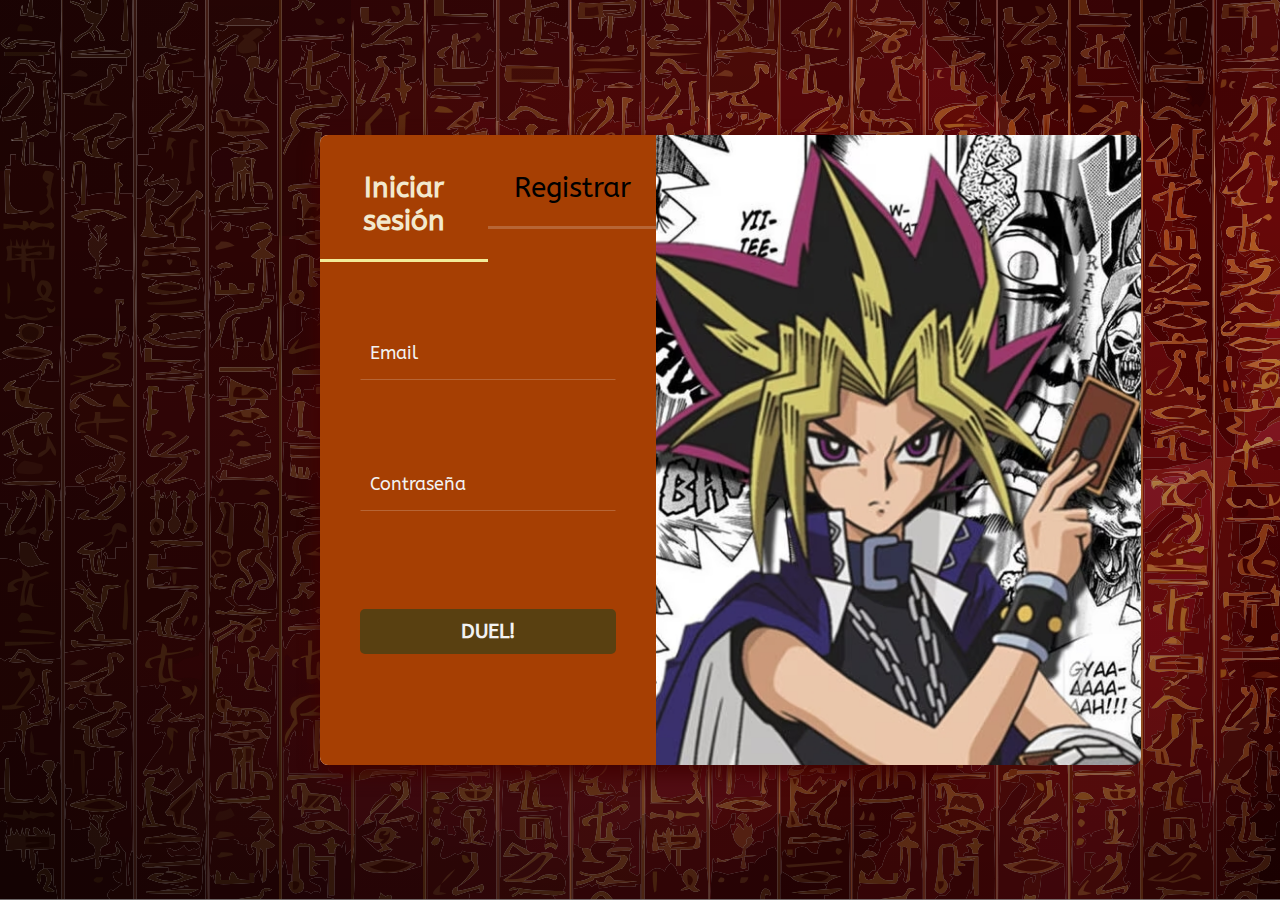
<file: index.html>
<!doctype html>
<html lang="es">
    <head>
        <meta charset="UTF-8">

        <!-- Sobre la pagina... -->
        <meta name="author" content="Sebastián Mantilla"/>
        <meta name="description" content="Página web de Yu-Gi-Oh! juego de cartas coleccionables."/>
        <meta name="keywords" content="Yu-Gi-Oh, cards, games, juego de cartas"/>
        <title>Yu-Gi-Oh! login</title>

        <!-- Herramientas adicionales necesarias para el documento -->
        <meta name="viewport" content="width=device-width, user-scalable=no, initial-scale=1.0, maximum-scale=1.0, minimum-scale=1.0">
        <meta http-equiv="X-UA-Compatible" content="ie=edge">

        <!-- Estilos que usa el documento -->
        <link rel="icon" type="images/x-icon" href="./images/icon_icon.png"/>
        <link rel="stylesheet" type="text/css" href="./CSS/index.css"/>
        <style>
            @import url('https://fonts.googleapis.com/css2?family=ABeeZee:ital@0;1&display=swap');
        </style>
    <body>
        <div id="content">
            <div id="forms_content">
                <section id="form_left">
                    <div class="tab">
                        <div class="tab_inner">
                            <button class="tab_buttons" id="index1">Iniciar sesión</button>
                        </div>
                        <div class="tab_inner">
                            <a href="./HTML/register.html">
                                <button  class="tab_buttons">Registrar</button>
                            </a>
                        </div>
                    </div>
                    <form action="./HTML/home_page.html" method="post" class="form_detail" enctype="multipart/form-data">
                        <div class="form_row">
                            <label class="form_row_inner">
                                <input type="email" name="user" inputmode="email" autocomplete="on" required class="input_text" id="email"/>
                                <span class="label">Email</span>
                                <span class="border"></span>
                            </label>
                        </div>
                        <div class="form_row">
                            <label class="form_row_inner">
                                <input type="password" name="password" inputmode="verbatim" autocomplete="on" required minlength="6" class="input_text" id="password"/>
                                <span class="label">Contraseña</span>
                                <span class="border"></span>
                            </label>
                        </div>
                        <div class="form_row_last">
                            <input type="submit" name="login" value="DUEL!" class="login"/>
                        </div>
                    </form>
                </section>
                <section id="form_right">
                    <img src="./images/logo.svg" alt="Logo" height="100%"/>
                </section>
            </div>
        </div>
    </body>
</html>
</file>
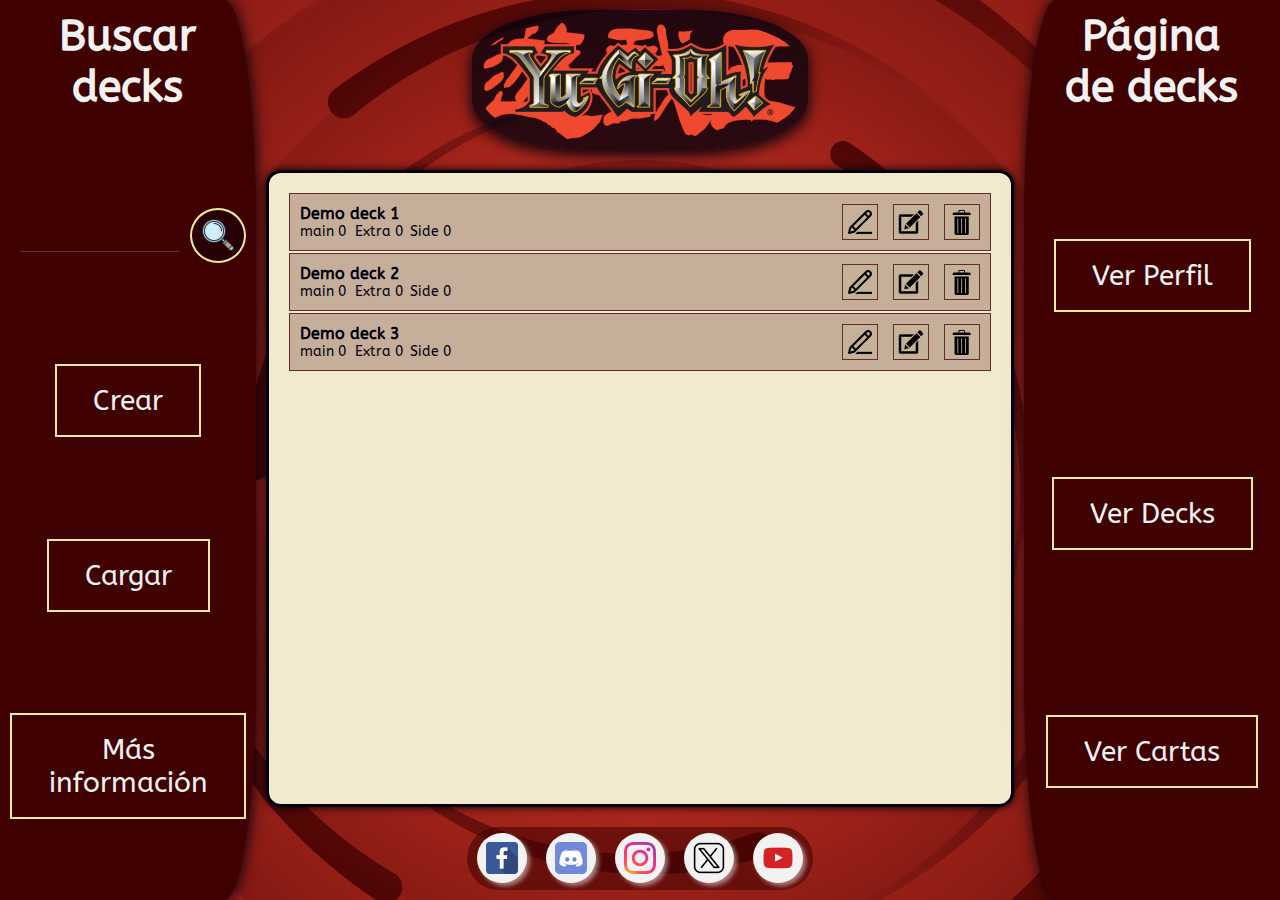
<file: HTML/decks_page.html>
<!doctype html>
<html lang="es">
<head>
    <meta charset="UTF-8">

    <!-- Sobre la página -->
    <meta name="author" content="Sebastián Mantilla"/>
    <meta name="description" content="Página web de Yu-Gi-Oh! juego de cartas coleccionables."/>
    <meta name="keywords" content="Yu-Gi-Oh, cards, games, juego de cartas"/>
    <title>Yu-Gi-Oh! decks</title>

    <!-- Herramientas adicionales necesarias para el documento -->
    <meta name="viewport"
          content="width=device-width, user-scalable=no, initial-scale=1.0, maximum-scale=1.0, minimum-scale=1.0">
    <meta http-equiv="X-UA-Compatible" content="ie=edge">

    <!-- Estilos que usa el documento -->
    <link rel="icon" type="images/x-icon" href="../images/icon_icon.png"/>
    <link rel="stylesheet" type="text/css" href="../CSS/base.css"/>
    <link rel="stylesheet" type="text/css" href="../CSS/base_search.css">
    <link rel="stylesheet" type="text/css" href="../CSS/decks_page.css">
    <style>
        @import url('https://fonts.googleapis.com/css2?family=ABeeZee:ital@0;1&display=swap');
    </style>
</head>
<body>
    <div id="contenedor">
        <div id="profile" class="contenedor_inner">
            <header class="title">
                <h1>Buscar decks</h1>
            </header>
            <main class="tab">
                <form method="get" class="search_contain">
                    <label id="search_inner">
                        <input type="search" name="criterio" inputmode="text" autocomplete="on" class="input_text" id="search"/>
                    </label>
                    <button type="submit" class="tab_buttons" id="button_search">
                        <img src="../images/search.ico" alt="Buscar"/>
                    </button>
                </form>
                <div class="tab_inner">
                    <a href="../HTML/create.html">
                        <button class="tab_buttons">Crear</button>
                    </a>
                </div>
                <div class="tab_inner">
                    <a href="#">
                        <button class="tab_buttons">Cargar</button>
                    </a>
                </div>
                <div class="tab_inner">
                    <a href="https://www.db.yugioh-card.com/yugiohdb/?request_locale=es">
                        <button class="tab_buttons">Más información</button>
                    </a>
                </div>
            </main>
        </div>
        <div id="content" class="contenedor_inner">
            <header class="logo_contain">
                <img src="../images/yugioh.png" alt="logo"/>
            </header>
            <main class="contain">
                <ul>
                    <li class="overflow_row">
                        <div class="text_xs">
                            <span class="text_title">Demo deck 1</span>
                            <div class="text_info">
                                    <span>
                                        main
                                        <span>0</span>
                                    </span>
                                <span>
                                        Extra
                                        <span>0</span>
                                    </span>
                                <span>
                                        Side
                                        <span>0</span>
                                    </span>
                            </div>
                        </div>
                        <div class="grid">
                            <button class="grid_buttons b1">
                                <img src="../images/rename.ico" alt="Rename">
                            </button>
                            <button class="grid_buttons b2">
                                <img src="../images/edit.ico" alt="Edit">
                            </button>
                            <button class="grid_buttons b3">
                                <img src="../images/delete.ico" alt="Delete">
                            </button>
                        </div>
                    </li>
                    <li class="overflow_row">
                        <div class="text_xs">
                                <span class="text_title">
                                    Demo deck 2
                                </span>
                            <div class="text_info">
                                    <span>
                                        main
                                        <span>0</span>
                                    </span>
                                <span>
                                        Extra
                                        <span>0</span>
                                    </span>
                                <span>
                                        Side
                                        <span>0</span>
                                    </span>
                            </div>
                        </div>
                        <div class="grid">
                            <button class="grid_buttons b1">
                                <img src="../images/rename.ico" alt="Rename">
                            </button>
                            <button class="grid_buttons b2">
                                <img src="../images/edit.ico" alt="Edit">
                            </button>
                            <button class="grid_buttons b3">
                                <img src="../images/delete.ico" alt="Delete">
                            </button>
                        </div>
                    </li>
                    <li class="overflow_row">
                        <div class="text_xs">
                                <span class="text_title">
                                    Demo deck 3
                                </span>
                            <div class="text_info">
                                    <span>
                                        main
                                        <span>0</span>
                                    </span>
                                <span>
                                        Extra
                                        <span>0</span>
                                    </span>
                                <span>
                                        Side
                                        <span>0</span>
                                    </span>
                            </div>
                        </div>
                        <div class="grid">
                            <button class="grid_buttons b1">
                                <img src="../images/rename.ico" alt="Rename">
                            </button>
                            <button class="grid_buttons b2">
                                <img src="../images/edit.ico" alt="Edit">
                            </button>
                            <button class="grid_buttons b3">
                                <img src="../images/delete.ico" alt="Delete">
                            </button>
                        </div>
                    </li>
                </ul>
            </main>
            <footer class="container_redes">
                <div class="container_redes_inner">
                    <a href="https://www.facebook.com/" id="one"></a>
                    <a href="https://discord.com/login" id="two"></a>
                    <a href="https://www.instagram.com/" id="three"></a>
                    <a href="https://x.com/?lang=es" id="four"></a>
                    <a href="https://www.youtube.com/" id="five"></a>
                </div>
            </footer>
        </div>
        <div id="menubar" class="contenedor_inner">
            <header class="title">
                <h1>Página de decks</h1>
            </header>
            <main class="tab">
                <div class="tab_inner">
                    <a href="../HTML/home_page.html">
                        <button class="tab_buttons">Ver Perfil</button>
                    </a>
                </div>
                <div class="tab_inner">
                    <a href="../HTML/decks_page.html">
                        <button class="tab_buttons">Ver Decks</button>
                    </a>
                </div>
                <div class="tab_inner">
                    <a href="../HTML/cards_page.html">
                        <button class="tab_buttons">Ver Cartas</button>
                    </a>
                </div>
            </main>
        </div>
    </div>
</body>
</html>
</file>
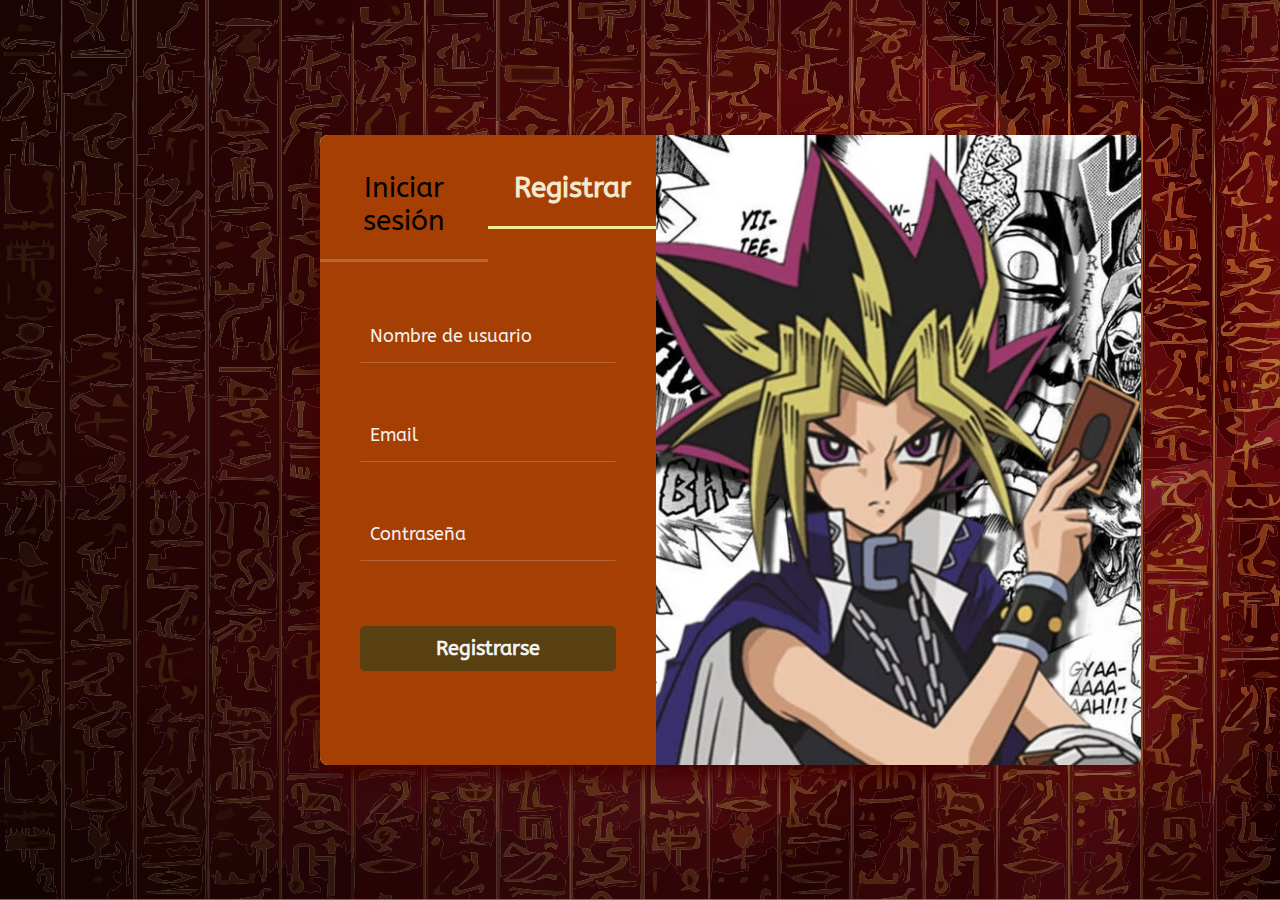
<file: HTML/register.html>
<!doctype html>
<html lang="es">
<head>
    <meta charset="UTF-8">

    <!-- Sobre la pagina... -->
    <meta name="author" content="Sebastián Mantilla"/>
    <meta name="description" content="Página web de Yu-Gi-Oh! juego de cartas coleccionables."/>
    <meta name="keywords" content="Yu-Gi-Oh, cards, games, juego de cartas"/>
    <title>Yu-Gi-Oh! register</title>

    <!-- Herramientas adicionales necesarias para el documento -->
    <meta name="viewport" content="width=device-width, user-scalable=no, initial-scale=1.0, maximum-scale=1.0, minimum-scale=1.0">
    <meta http-equiv="X-UA-Compatible" content="ie=edge">

    <!-- Estilos que usa el documento -->
    <link rel="icon" type="images/x-icon" href="../images/icon_icon.png"/>
    <link rel="stylesheet" type="text/css" href="../CSS/index.css"/>
    <style>
        @import url('https://fonts.googleapis.com/css2?family=ABeeZee:ital@0;1&display=swap');
    </style>
<body>
    <div id="content">
        <div id="forms_content">
            <section id="form_left">
                <div class="tab">
                    <div class="tab_inner">
                        <a href="../index.html">
                            <button class="tab_buttons">Iniciar sesión</button>
                        </a>
                    </div>
                    <div class="tab_inner">
                        <button  class="tab_buttons" id="index1">Registrar</button>
                    </div>
                </div>
                <form action="../index.html" method="post" class="form_detail" enctype="multipart/form-data">
                    <div class="form_row">
                        <label class="form_row_inner">
                            <input type="text" name="username" inputmode="text" autocomplete="name" required class="input_text" id="username"/>
                            <span class="label">Nombre de usuario</span>
                            <span class="border"></span>
                        </label>
                    </div>
                    <div class="form_row">
                        <label class="form_row_inner">
                            <input type="email" name="user" inputmode="email" autocomplete="off" required class="input_text" id="email"/>
                            <span class="label">Email</span>
                            <span class="border"></span>
                        </label>
                    </div>
                    <div class="form_row">
                        <label class="form_row_inner">
                            <input type="password" name="password" inputmode="verbatim" autocomplete="off" required minlength="6" class="input_text" id="password"/>
                            <span class="label">Contraseña</span>
                            <span class="border"></span>
                        </label>
                    </div>
                    <div class="form_row_last">
                        <input type="submit" name="register" value="Registrarse" class="register"/>
                    </div>
                </form>
            </section>
            <section id="form_right">
                <img src="../images/logo.svg" alt="Logo" height="100%"/>
            </section>
        </div>
    </div>
</body>
</html>
</file>
<file: CSS/index.css>
body{
    margin: 0;
}

#content{
    width: 100vw;
    height: 100vh;
    margin: 0 auto;
    background-image: linear-gradient(rgba(0, 0, 0, 0.15), rgba(0, 0, 0, 0.45)), url("../images/background.svg");
    background-size: cover;
    display: flex;
    justify-content: center;
    align-items: center;
}

#forms_content{
    background: #FFF;
    width: 50vw;
    height: 70vh;
    border-radius: 8px;
    box-shadow: 0 8px 20px 0 #400101;
    font-family: "ABeeZee", monospace, sans-serif;
    position: relative;
    display: flex;
}

#forms_content #form_left{
    display: flex;
    flex-direction: column;
    padding: 30px 0;
    position: relative;
    width: 100%;
    background: #A63F03;
    border-top-left-radius: 8px;
    border-bottom-left-radius: 8px;
}

#forms_content .tab{
    margin: 5px 0 48px;
    width: 100%;
    display: flex;
    justify-content: space-between;
}

#forms_content .tab .tab_inner{
    width: 100%;
}

#forms_content .tab .tab_buttons{
    background: transparent;
    border: none;
    outline: none;
    font-family: "ABeeZee", monospace, sans-serif;
    font-size: 1.75rem;
    font-weight: normal;
    padding-bottom: 22px;
    border-bottom: 3px solid rgba(255, 255, 255, 0.2);
    width: 100%;
}

#forms_content .tab .tab_buttons:active{
    font-weight: bold;
    color: #F2E9CE;
    border-bottom-color: #F2EC99;
}

#forms_content .tab #index1{
    color: #F2E9CE;
    font-weight: bold;
    border-bottom-color: #F2EC99;
}

#forms_content .form_detail{
    height: 100%;
    display: flex;
    flex-direction: column;
    justify-content: space-around;
    padding: 0 40px;
}

#forms_content .form_row{
    position: relative;
}

#forms_content .form_row .form_row_inner{
    position: relative;
    width: 100%;
}

#forms_content .form_row .form_row_inner .label{
    position: absolute;
    top: -2px;
    left: 10px;
    font-size: 1.15rem;
    color: #F2F2F2;
    font-weight: normal;
    transform-origin: 0 0;
    transition: all .2s ease;
}

#forms_content .form_row .form_row_inner .border{
    position: absolute;
    bottom: 31px;
    left: 0;
    height: 1px;
    width: 100%;
    background: #F2EC99;
    transform: scaleX(0);
    transform-origin: 0 0;
    transition: all .15s ease;
}

#forms_content .form_detail .input_text{
    margin-bottom: 31px;
}

#forms_content .form_detail input{
    width: 100%;
    padding: 0 10px 15px 10px;
    border: 1px solid transparent;
    border-bottom: 1px solid rgba(255, 255, 255, 0.2);
    background: transparent;
    appearance: unset;
    outline: none;
    font-size: 1.15rem;
    color: #FFFFFF;
    font-weight: 300;
    box-sizing: border-box;
}

#forms_content .form_detail .form_row .input_text:focus{
    border-bottom: 1px solid #F2EC99;
    background: transparent;
}

#forms_content .form_detail .form_row .input_text:focus + .label,
#forms_content .form_detail .form_row .input_text:valid + .label{
    transform: translateY(-26px) scale(1);
}
#forms_content .form_detail .form_row .input_text:focus + .border,
#forms_content .form_detail .form_row .input_text:valid + .border{
    transform: scaleX(1);
}

#forms_content .form_row_last{
    display: flex;
    justify-content: center;
}

#forms_content .form_detail .form_row_last input{
    padding: 11px;
}

#forms_content .form_detail .register,
#forms_content .form_detail .login{
    background: #594011;
    color: #F2F2F2;
    border-radius: 5px;
    width: 16rem;
    border: none;
    margin: 5px 0 50px 0;
    cursor: pointer;
    font-family: "ABeeZee", monospace, sans-serif;
    font-weight: bold;
    font-size: 1.25rem;
}

#forms_content .form_detail .register:hover,
#forms_content .form_detail .login:hover{
    background: #F2F2F2;
    color: #594011;
}

#forms_content #form_right img{
    border-top-right-radius: 8px;
    border-bottom-right-radius: 8px;
}
</file>
<file: CSS/base.css>
* {
    margin: 0;
    padding: 0;
    box-sizing: border-box;
}

body, html{
    height: 100%;
}

#contenedor{
    display: flex;
    height: 100vh;
    background-color: #400101;
    background-image: url("data:image/svg+xml,%3Csvg xmlns='http://www.w3.org/2000/svg' viewBox='0 0 2000 1500'%3E%3Cdefs%3E%3CradialGradient id='a' gradientUnits='objectBoundingBox'%3E%3Cstop offset='0' stop-color='%23F24130'/%3E%3Cstop offset='1' stop-color='%23400101'/%3E%3C/radialGradient%3E%3ClinearGradient id='b' gradientUnits='userSpaceOnUse' x1='0' y1='750' x2='1550' y2='750'%3E%3Cstop offset='0' stop-color='%23992119'/%3E%3Cstop offset='1' stop-color='%23400101'/%3E%3C/linearGradient%3E%3Cpath id='s' fill='url(%23b)' d='M1549.2 51.6c-5.4 99.1-20.2 197.6-44.2 293.6c-24.1 96-57.4 189.4-99.3 278.6c-41.9 89.2-92.4 174.1-150.3 253.3c-58 79.2-123.4 152.6-195.1 219c-71.7 66.4-149.6 125.8-232.2 177.2c-82.7 51.4-170.1 94.7-260.7 129.1c-90.6 34.4-184.4 60-279.5 76.3C192.6 1495 96.1 1502 0 1500c96.1-2.1 191.8-13.3 285.4-33.6c93.6-20.2 185-49.5 272.5-87.2c87.6-37.7 171.3-83.8 249.6-137.3c78.4-53.5 151.5-114.5 217.9-181.7c66.5-67.2 126.4-140.7 178.6-218.9c52.3-78.3 96.9-161.4 133-247.9c36.1-86.5 63.8-176.2 82.6-267.6c18.8-91.4 28.6-184.4 29.6-277.4c0.3-27.6 23.2-48.7 50.8-48.4s49.5 21.8 49.2 49.5c0 0.7 0 1.3-0.1 2L1549.2 51.6z'/%3E%3Cg id='g'%3E%3Cuse href='%23s' transform='scale(0.12) rotate(60)'/%3E%3Cuse href='%23s' transform='scale(0.2) rotate(10)'/%3E%3Cuse href='%23s' transform='scale(0.25) rotate(40)'/%3E%3Cuse href='%23s' transform='scale(0.3) rotate(-20)'/%3E%3Cuse href='%23s' transform='scale(0.4) rotate(-30)'/%3E%3Cuse href='%23s' transform='scale(0.5) rotate(20)'/%3E%3Cuse href='%23s' transform='scale(0.6) rotate(60)'/%3E%3Cuse href='%23s' transform='scale(0.7) rotate(10)'/%3E%3Cuse href='%23s' transform='scale(0.835) rotate(-40)'/%3E%3Cuse href='%23s' transform='scale(0.9) rotate(40)'/%3E%3Cuse href='%23s' transform='scale(1.05) rotate(25)'/%3E%3Cuse href='%23s' transform='scale(1.2) rotate(8)'/%3E%3Cuse href='%23s' transform='scale(1.333) rotate(-60)'/%3E%3Cuse href='%23s' transform='scale(1.45) rotate(-30)'/%3E%3Cuse href='%23s' transform='scale(1.6) rotate(10)'/%3E%3C/g%3E%3C/defs%3E%3Cg transform='translate(1000 0)'%3E%3Cg transform='translate(0 750)'%3E%3Ccircle fill='url(%23a)' r='3000'/%3E%3Cg opacity='0.5'%3E%3Ccircle fill='url(%23a)' r='2000'/%3E%3Ccircle fill='url(%23a)' r='1800'/%3E%3Ccircle fill='url(%23a)' r='1700'/%3E%3Ccircle fill='url(%23a)' r='1651'/%3E%3Ccircle fill='url(%23a)' r='1450'/%3E%3Ccircle fill='url(%23a)' r='1250'/%3E%3Ccircle fill='url(%23a)' r='1175'/%3E%3Ccircle fill='url(%23a)' r='900'/%3E%3Ccircle fill='url(%23a)' r='750'/%3E%3Ccircle fill='url(%23a)' r='500'/%3E%3Ccircle fill='url(%23a)' r='380'/%3E%3Ccircle fill='url(%23a)' r='250'/%3E%3C/g%3E%3Cg transform='rotate(-270 0 0)'%3E%3Cuse href='%23g' transform='rotate(10)'/%3E%3Cuse href='%23g' transform='rotate(120)'/%3E%3Cuse href='%23g' transform='rotate(240)'/%3E%3C/g%3E%3Ccircle fill-opacity='0.1' fill='url(%23a)' r='3000'/%3E%3C/g%3E%3C/g%3E%3C/svg%3E");
    background-attachment: fixed;
    background-size: cover;
}

#contenedor .contenedor_inner{
    width: 20%;
    background-color: #400101;
    font-family: "ABeeZee", monospace, sans-serif;
    color: #F2F2F2;
    display: flex;
    flex-direction: column;
    justify-content: space-between;
    align-items: center;
    padding: 10px;
}

#contenedor #content{
    width: 60%;
    font-family: "ABeeZee", monospace, sans-serif;
    display: flex;
    flex-direction: column;
    justify-content: space-between;
    background: transparent;
    padding: 10px;
}

#contenedor #profile{
    border-top-right-radius: 2rem 25%;
    border-bottom-right-radius: 2rem 25%;
    box-shadow: 1px 0 15px 0 #00010D;
}

#contenedor .title{
    font-size: 1.35rem;
    text-align: center;
    max-width: 80%;
    word-wrap: break-word;
    color: #F2F2F2;
    margin-bottom: 25px;
}

#contenedor #profile .image_contain{
    width: 100%;
    padding: 10px;
    text-align: center;
}

#contenedor #profile .image_contain img{
    border-radius: 50%;
    border: 2px solid #00010D;
}

#contenedor .tab{
    display: flex;
    flex-direction: column;
    justify-content: space-around;
    align-items: center;
    margin: 20px 0;
    height: 100%;
}

#contenedor .tab .tab_buttons{
    background: transparent;
    border: 2px solid #F2EC99;
    padding: 18px 36px;
    display: inline-block;
    font-family: "ABeeZee", monospace, sans-serif;
    color: #F2F2F2;
    font-size: 1.75rem;
    font-weight: normal;
    cursor: pointer;
    box-shadow: inset 0 0 0 0 #F2EC99;
    transition: ease-out 0.4s;
}

#contenedor .tab .tab_buttons:hover{
    box-shadow: inset 0 0 0 3.2rem #F2EC99;
    color: #00010D;
}

#contenedor #content .logo_contain{
    width: 45%;
    display: flex;
    flex-direction: column;
    align-self: center;
    padding: 10px;
    background: rgba(0, 1, 13, 0.75);
    border-radius: 35%;
    box-shadow: 0 5px 15px 0 #00010D;
}

#contenedor #content .logo_contain img{
    border-radius: 35%;
}

#contenedor #content .contain{
    flex-grow: 1;
    width: 100%;
    display: flex;
    flex-direction: column;
    margin: 20px 0;
    padding: 20px;
    border-radius: 15px;
    align-items: center;
    justify-content: space-between;
    background: #F2E9CE;
    color: #00010D;
    border-style: solid;
    border-color: #00010D;
    box-shadow: 0 0 10px 0 #00010D;
    overflow-y: auto;
    scrollbar-width: thin;
    scrollbar-color: #F2E9CE #F28705;
    max-height: 100%;
}

#contenedor #content .container_redes{
    display: flex;
    justify-content: center;
}

#contenedor #content .container_redes .container_redes_inner{
    display: flex;
    align-items: center;
    justify-content: start;
    border-radius: 10vw;
    background: rgba(64, 1, 1, .55);
}

#contenedor #content .container_redes a{
    display: block;
    text-decoration: none;
    overflow: hidden;
    width: 50px;
    height: 50px;
    border-radius: 50%;
    text-align: center;
    background-color: #F2F2F2;
    box-shadow: 3px 3px 4px 0 rgba(242, 242, 242, .5);
    margin: .75vh .75vw;
}

#contenedor #content .container_redes a::before{
    display: block;
    margin: 9px 0;
    transition: all .3s ease-in-out;
}

#contenedor #content .container_redes #one::before{
    content: url("../images/fb.ico");
}

#contenedor #content .container_redes #two::before{
    content: url("../images/dc.ico");
}

#contenedor #content .container_redes #three::before{
    content: url("../images/ig.ico");
}

#contenedor #content .container_redes #four::before{
    content: url("../images/x.ico");
}

#contenedor #content .container_redes #five::before{
    content: url("../images/ytb.ico");
}

#contenedor #content .container_redes a:hover::before{
    margin-top: -37px;
}

#contenedor #content .container_redes a::after{
    content: url("../images/share.ico");
    display: block;
}

#contenedor #menubar{
    border-top-left-radius: 2rem 25%;
    border-bottom-left-radius: 2rem 25%;
    box-shadow: 1px 0 15px 0 #00010D;
}
</file>
<file: CSS/base_search.css>
#contenedor #profile .tab .search_contain #search_inner{
    margin: 10px 10px;
}

#contenedor #profile .tab .search_contain #search_inner .input_text{
    width: 100%;
    border: 1px solid transparent;
    border-bottom: 1px solid rgba(255, 255, 255, 0.2);
    background: transparent;
    appearance: unset;
    outline: none;
    font-size: 1.75rem;
    color: #F2F2F2;
    font-weight: normal;
    box-sizing: border-box;
}

#contenedor #profile .tab .search_contain #search_inner .input_text:focus{
    border-bottom: 1px solid #F2EC99;
}

#contenedor #profile .tab .search_contain #button_search{
    background: rgba(0, 1, 13, 0.35);
    display: flex;
    justify-content: center;
    align-items: center;
    padding: 0 10px;
    border-radius: 50%;
}
</file>
<file: CSS/decks_page.css>
#contenedor #profile .tab .search_contain{
    display: flex;
    justify-content: center;
    width: 100%;
    height: 55px;
}

#contenedor #content .contain ul{
    width: 100%;
    list-style: none;
    display: grid;
    row-gap: 2px;
    grid-template-columns: 1fr;
    padding-left: 0;
}

#contenedor #content .contain ul li{
    display: flex;
    justify-content: space-between;
    background-color: rgba(64, 1, 1, .25);
    border: 1px solid rgba(64, 1, 1, .75);
    padding: 10px;
}

#contenedor #content .contain ul li:hover{
    background-color: rgba(64, 1, 1, .75);
    color: #F2E9CE;
}

#contenedor #content .contain .overflow_row .text_xs{
    display: flex;
    flex-direction: column;
    justify-content: center;
    flex-grow: 1;
}

#contenedor #content .contain .overflow_row .text_xs .text_title{
    font-weight: bold;
}

#contenedor #content .contain .overflow_row .text_xs .text_info{
    font-size: 14px;
    display: grid;
    width: 160px;
    grid-template-columns: repeat(3, 1fr);
    column-gap: 5px;
}

#contenedor #content .contain .overflow_row .grid{
    display: grid;
    grid-template-columns: repeat(3, 1fr);
    column-gap: 15px;
}

#contenedor #content .contain .overflow_row .grid button{
    width: 36px;
    height: 36px;
    text-align: center;
    cursor: pointer;
    background-color: #C6B299;
    border: 1px solid rgba(64, 1, 1, .75);
    outline: none;
    box-shadow: none;
    padding: 1px;
    overflow: hidden;
}

#contenedor #content .contain .overflow_row .grid button:hover{
    background-color: #703b33;
    color: #F2E9CE;
    overflow: visible;
}

#contenedor #content .contain .overflow_row .grid .b3:hover{
    background-color: #E90014;
    color: #703b33;
}

#contenedor #content .contain .overflow_row .grid .grid_buttons .grid_img{
    width: 100%;
    height: 100%;
}
</file>
